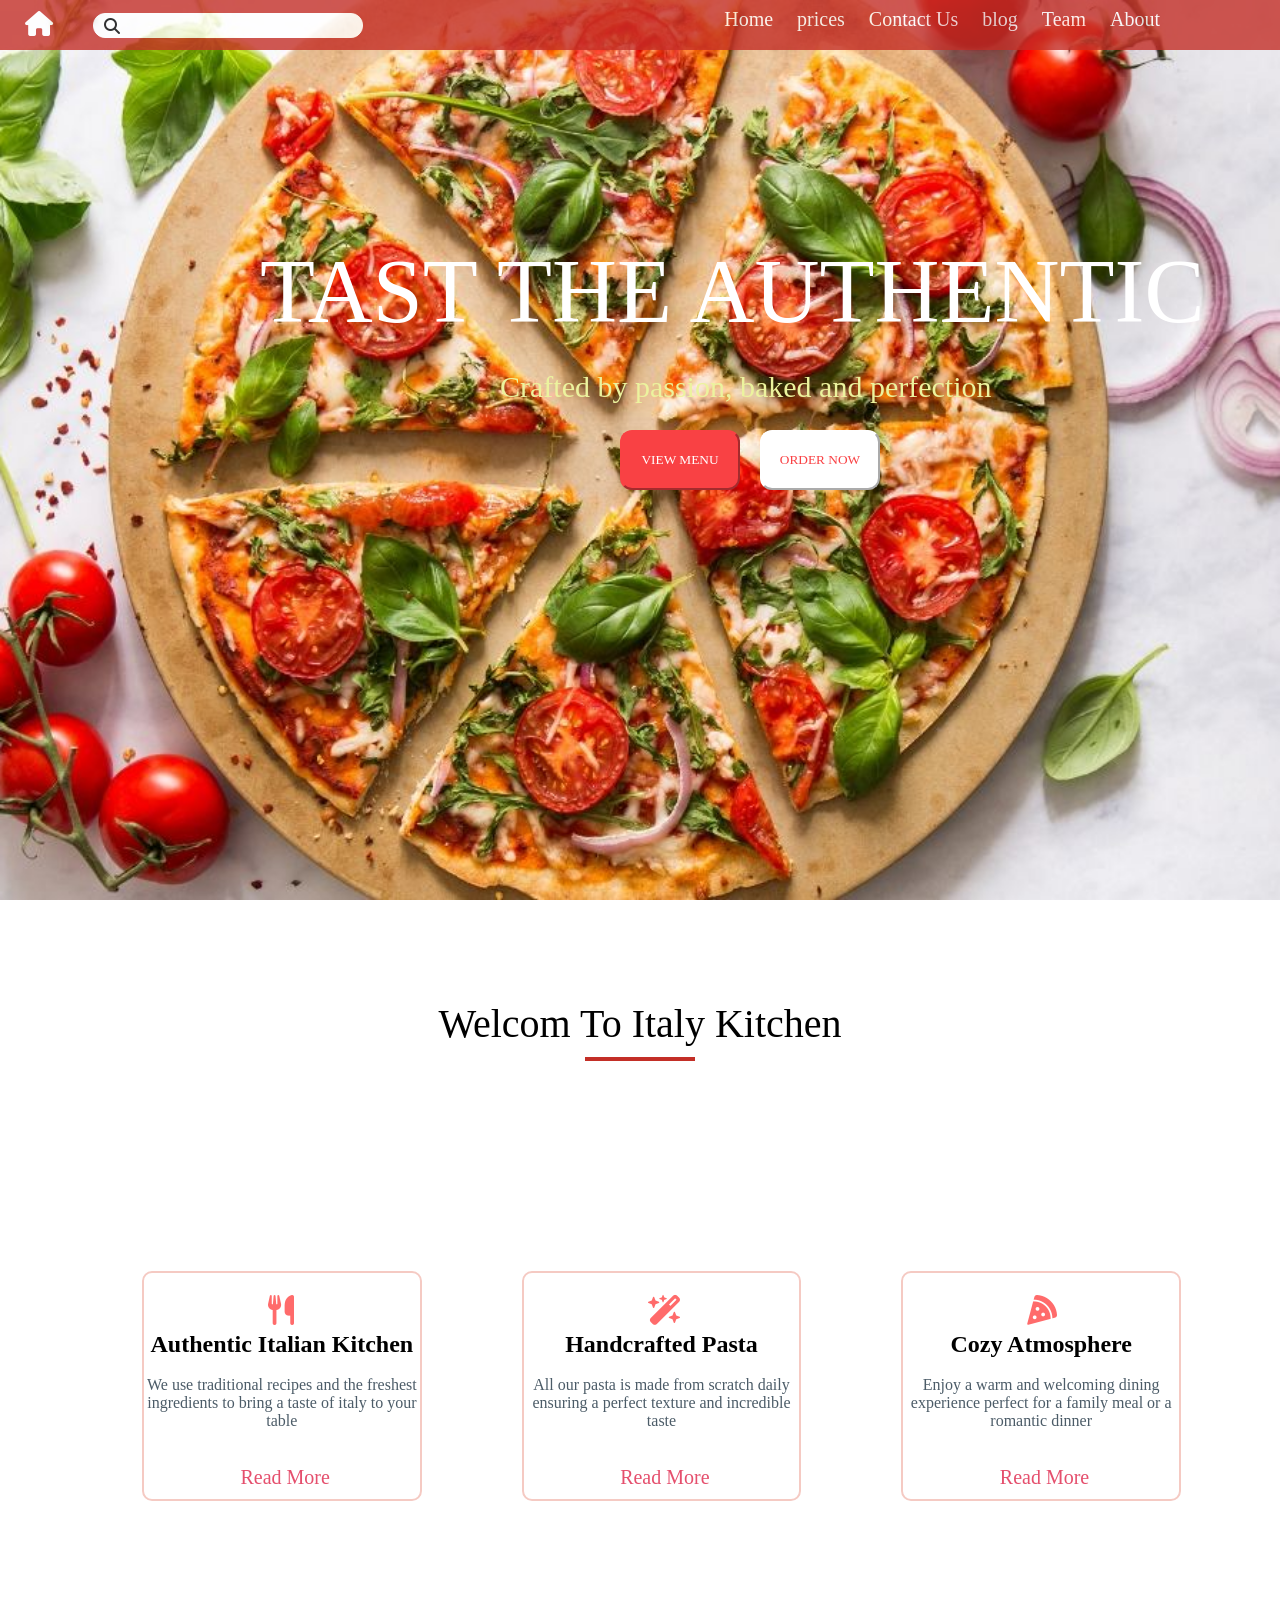
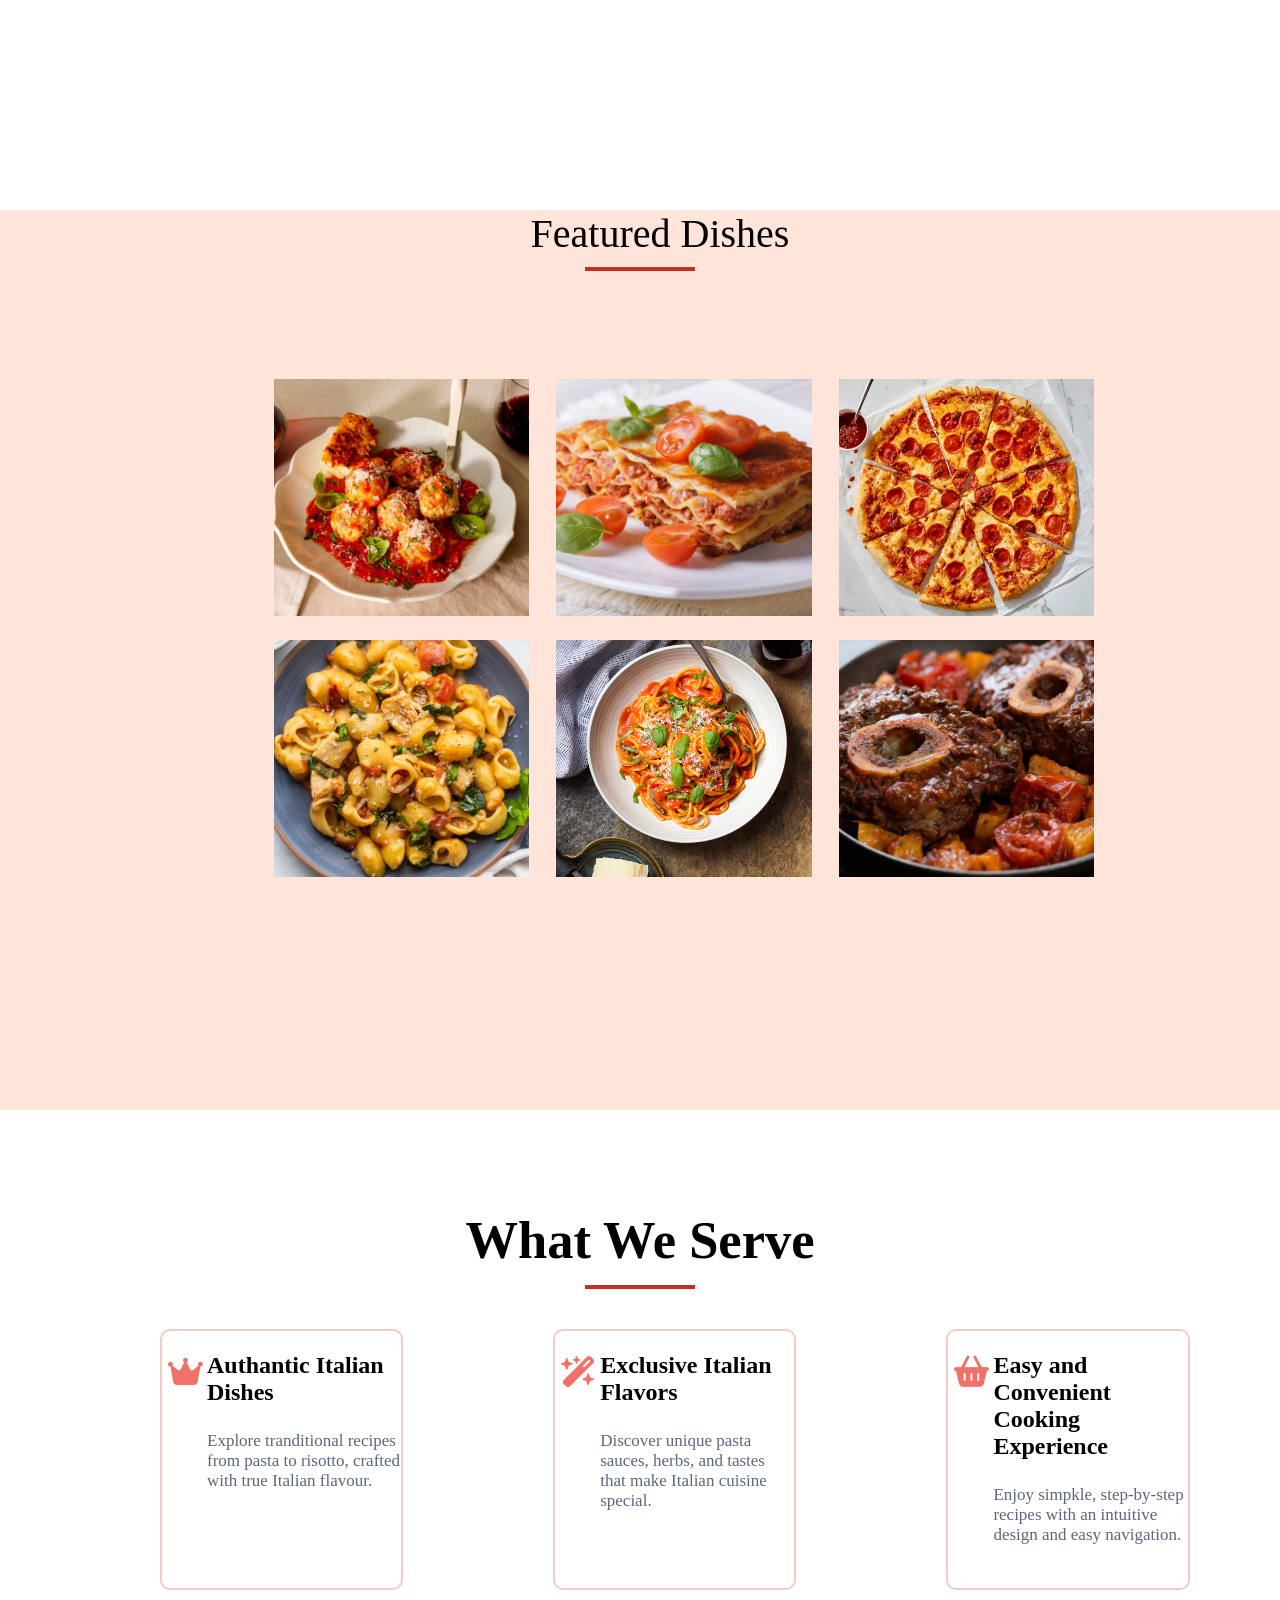
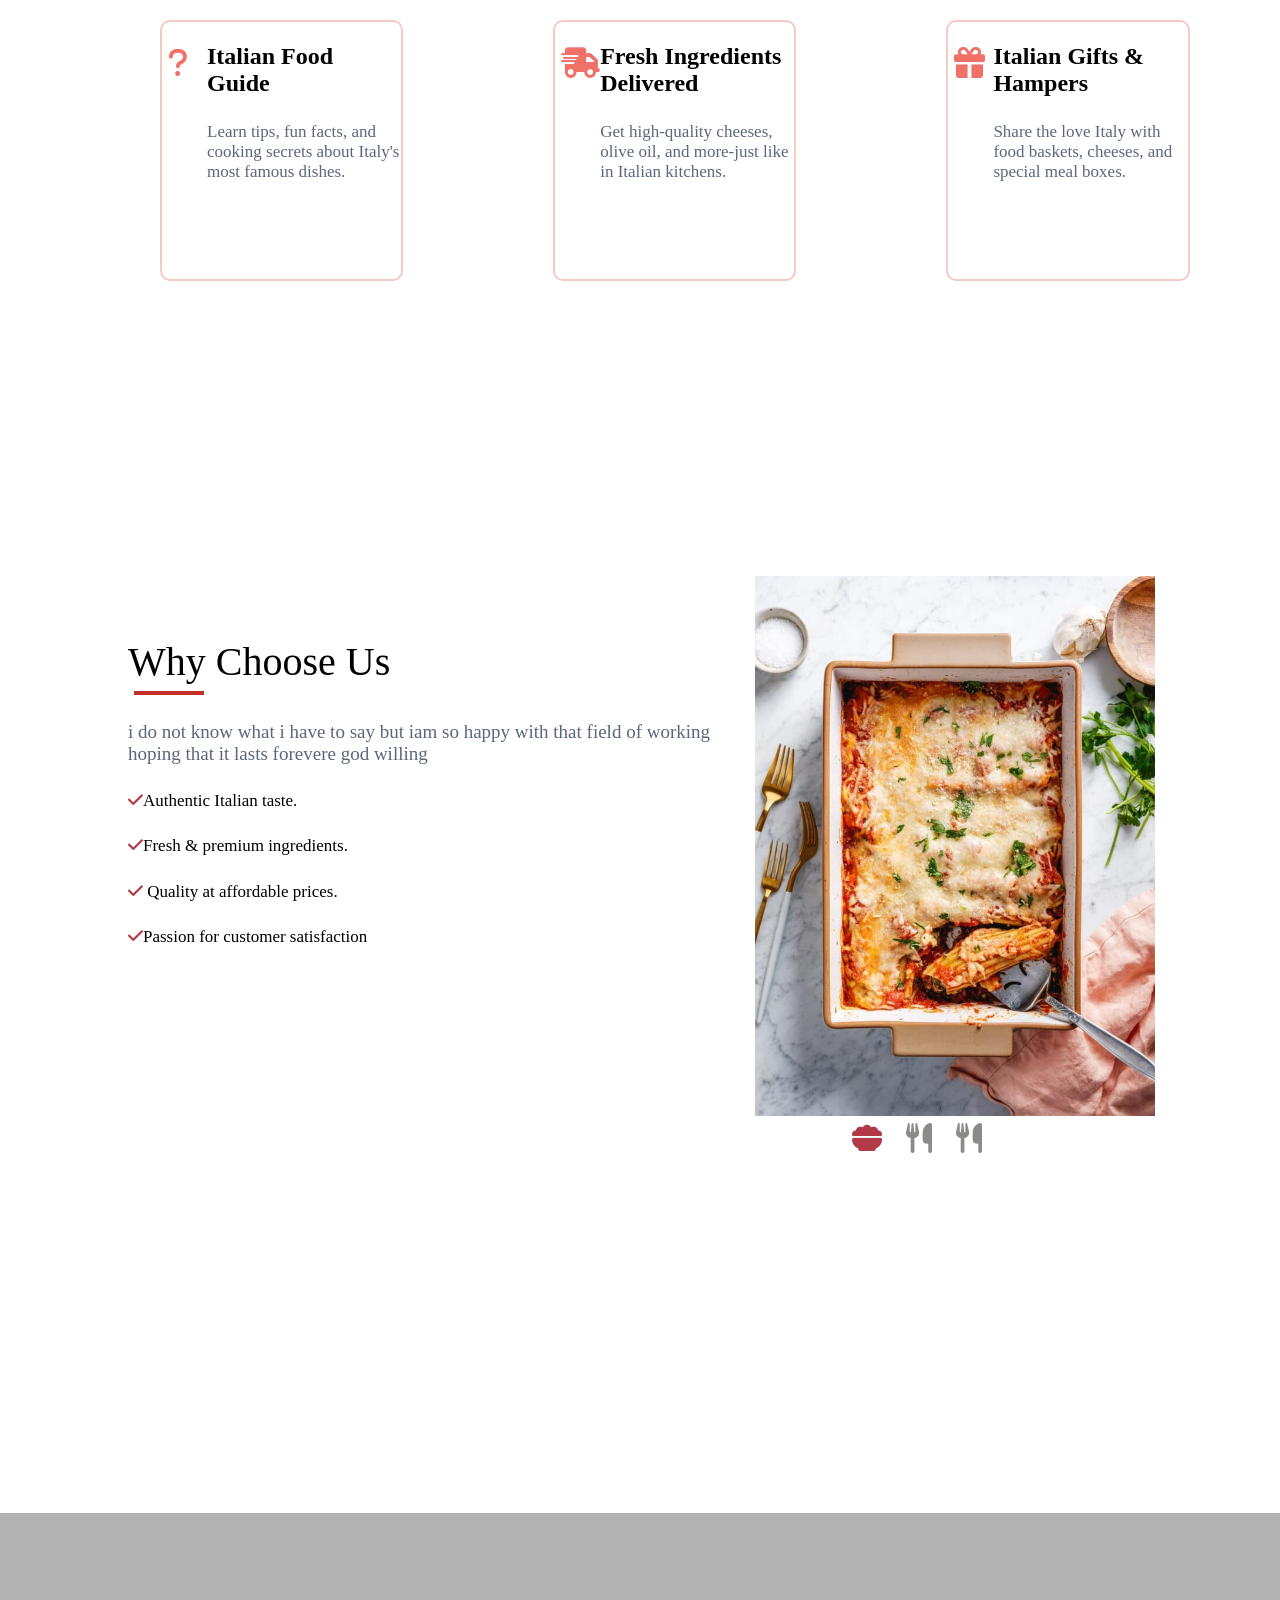
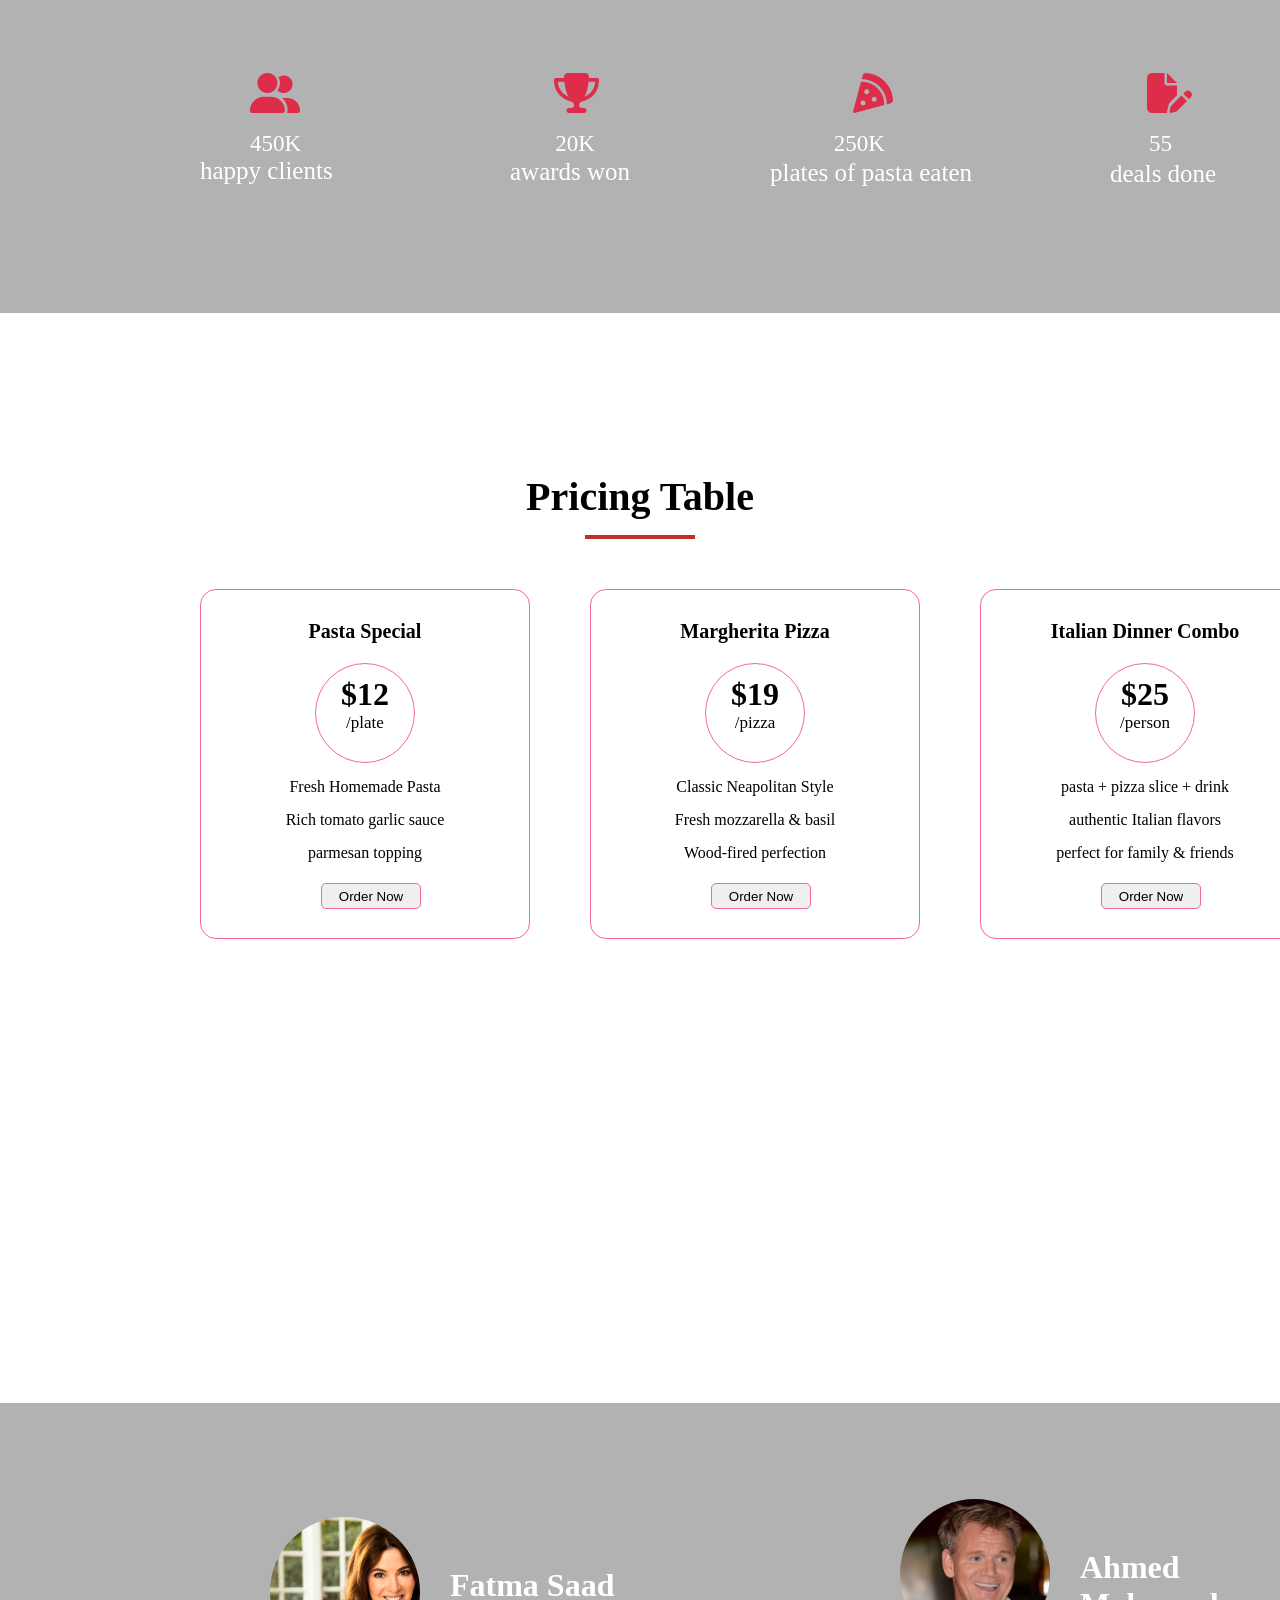
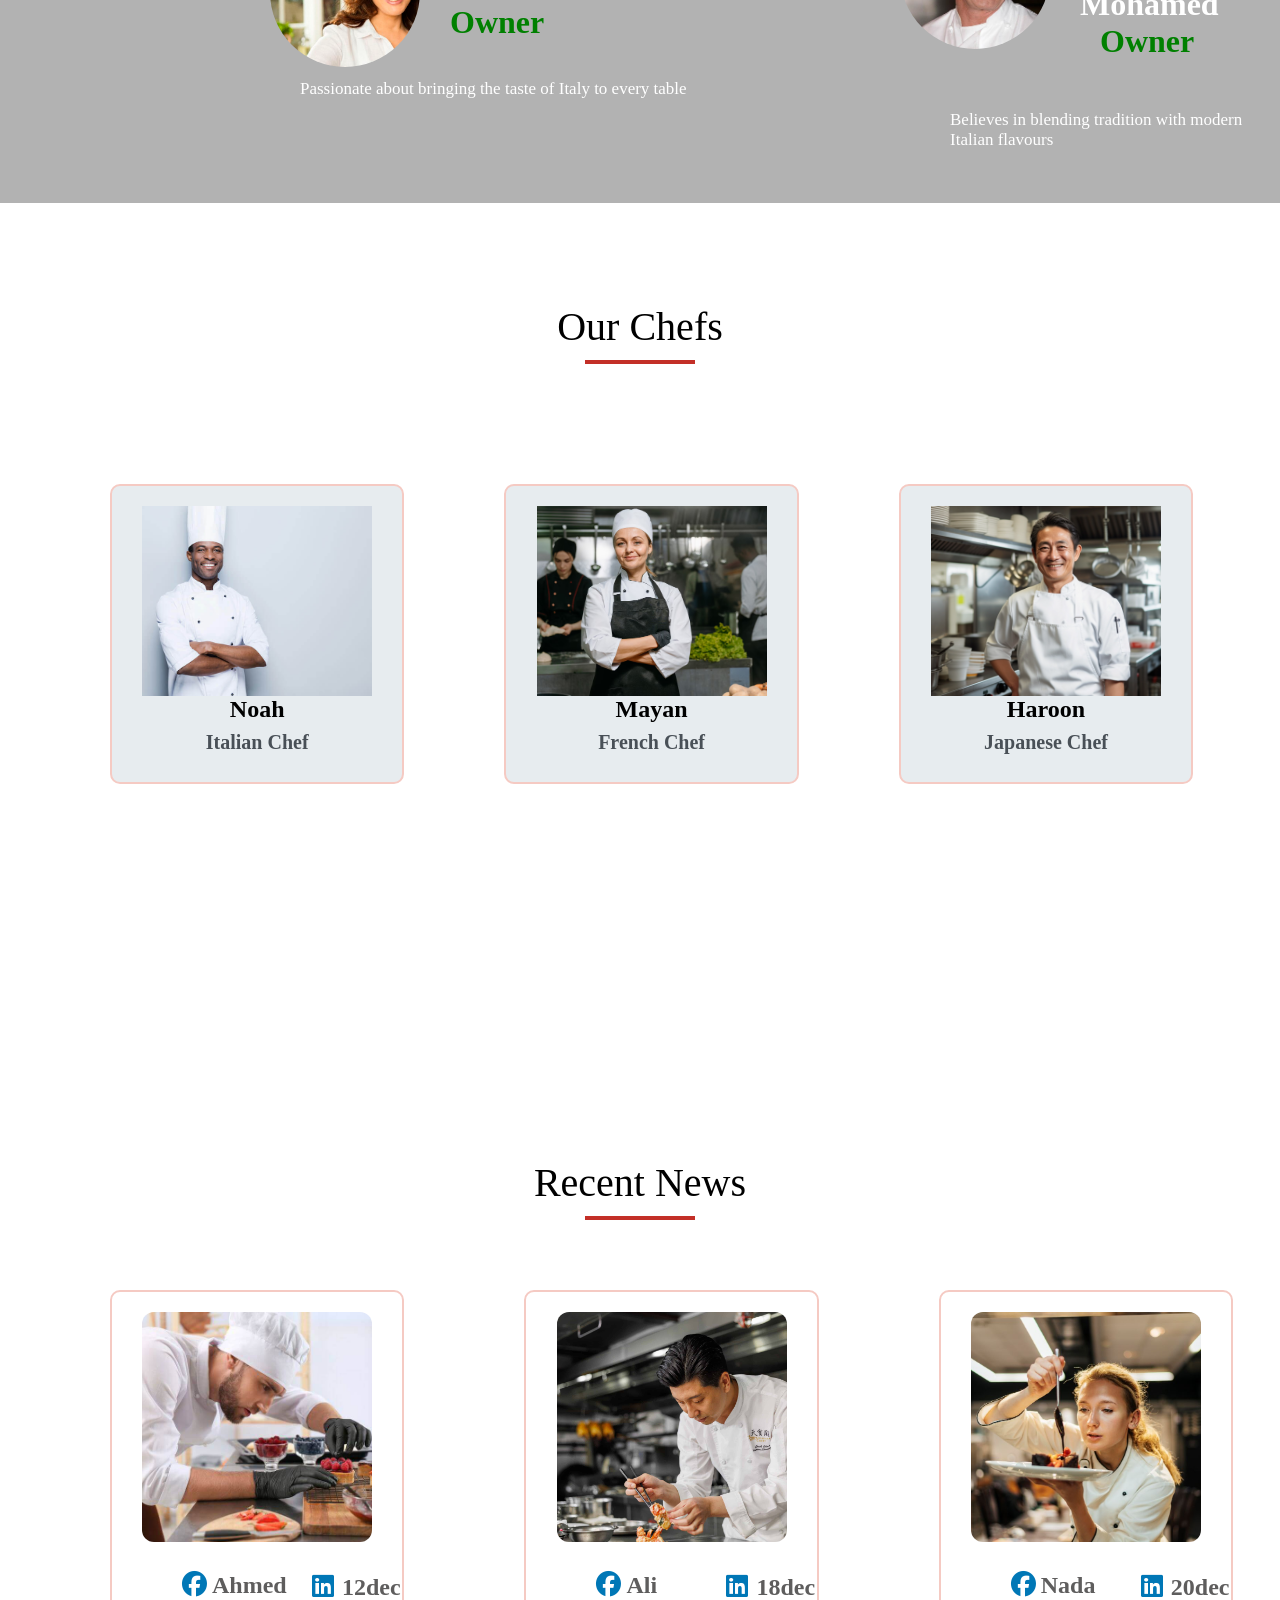
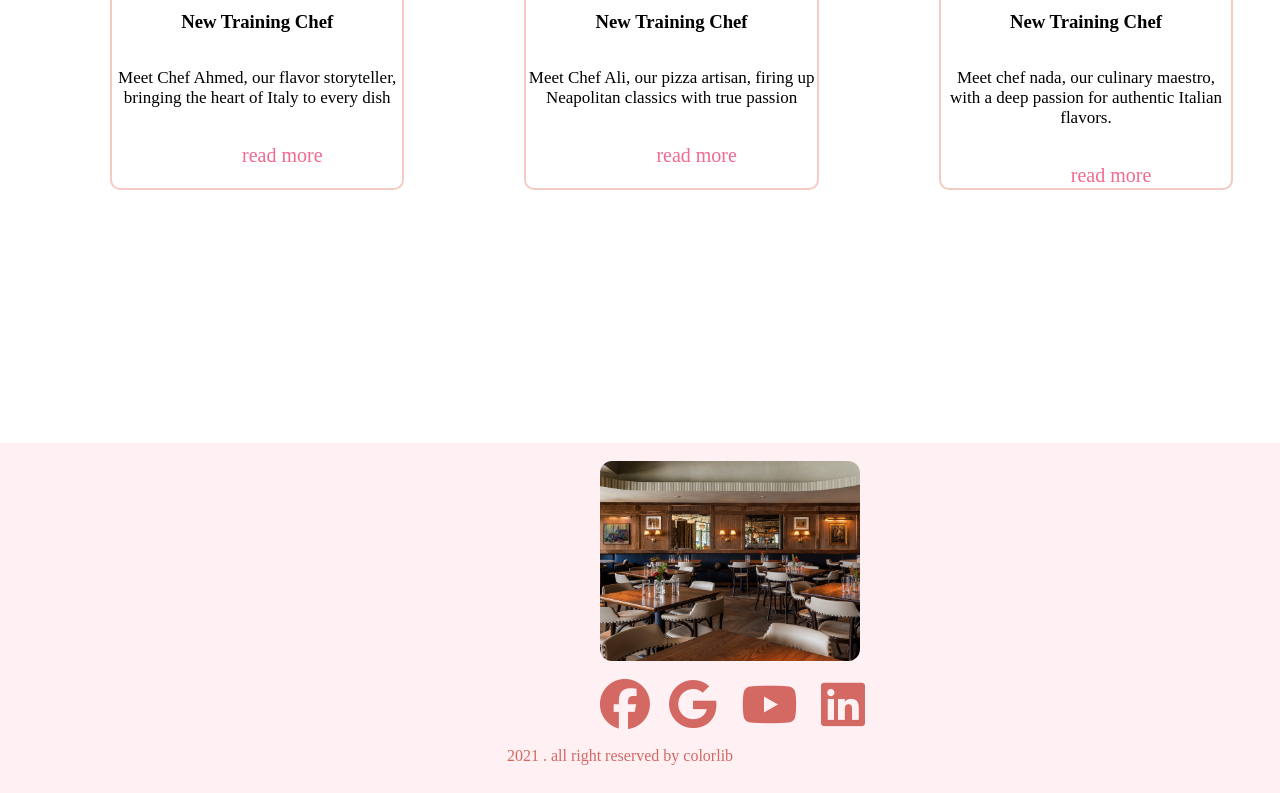
<file: index.html>
<html lang="en">
    <head>

        <meta charset="UTF-8">
        
        <link rel="stylesheet" href="css/style.css">
        <link rel="stylesheet" href="css/all.css">
        
        
        

    </head>
<body>
    <div class="first-section">
        <div class="overlay"></div>
    <div class="header">
        <i class="fa-solid fa-house my-icon"></i>
        <input class="input1" type="search">
        <ul class="links">
         <li> <a class="a1" href="">Home</a></li>
         <li> <a class="a2" href="">prices</a></li>
         <li> <a class="a3" href="">Contact Us</a></li>




            
                     <li class="blog">
                        <a href="£">blog</a>
                        <div class="blog-option">
                            <p><a href="£">Menu</a></p>
                            <p><a href="£">Chef's Picks</a></p>
                            <p><a href="£">Recipes</a></p>
                        </div>
                     </li>





         <li> <a class="a4" href="">Team</a></li>
         <li> <a class="a5" href="">About</a></li>
        </ul>
         <div class="search-logo"><i class="fa-solid fa-magnifying-glass"></i></div>
    </div> 
         <h2 class="h1">TAST THE AUTHENTIC</h2>
         <p  class="p1">Crafted by passion, baked and perfection  </p>
         <button class="button1">VIEW MENU</button>
         <button class="button2">ORDER NOW</button>
    </div>
    <!----------------------end of section1------------------->
    
   <div class="second-section">
        <h2 class="h2-sec-section">Welcom To Italy Kitchen</h2><div class="underline"></div>
        <div class="orderd-divs">
            <div class="ordiv-div1"><i class="fa-solid fa-utensils icon1"></i>
                 <h2 >Authentic Italian Kitchen</h2>
                 <br>
                 <p >We use traditional recipes and the freshest ingredients to bring a taste of italy to your table</p>
                 <br><br>
                 <a>Read More</a>
            </div>
            <div class="ordiv-div2"><i class="fa-solid fa-wand-magic-sparkles icon2"></i>
                  <h2>Handcrafted Pasta</h2>
                 <br>
                 <p >All our pasta is made from scratch daily ensuring a perfect texture and incredible taste</p>
                 <br><br>
                 <a>Read More</a>
            </div>
            <div class="ordiv-div3"><i class="fa-solid fa-pizza-slice icon3"></i>
                 <h2> Cozy Atmosphere</h2>
                 <br>
                 <p >Enjoy a warm and welcoming dining experience perfect for a family meal or a romantic dinner</p>
                 <br><br>
                 <a>Read More</a>
            </div> 

        </div>
   </div>
   <!----------------------end of section2------------------->
   <div class="third-section">
       
    <h2 class="h2-sec-three">Featured Dishes</h2>
    <div class="unline"></div>
        
        <div class="photos_div">

            <div class="photos_div_div1">
                <h2 class="sec3-photos-h2">PLATES</h2>
                <p class="nameof-dish">Meatball</p>
            </div>
            <div class="photos_div_div2">
                <h2 class="sec3-photos-h2">PLATES</h2>
                <p class="nameof-dish">Lasagna with meat</p>
            </div>
            <div class="photos_div_div3">
                <h2 class="sec3-photos-h2">PLATES</h2>
                <p class="nameof-dish">Pepperoni Pizza</p>
            </div>
            <div class="photos_div_div4">
                <h2 class="sec3-photos-h2">PLATES</h2>
                <p class="nameof-dish">Conchiglie Pasta</p>
            </div>
            <div class="photos_div_div5">
                <h2 class="sec3-photos-h2">PLATES</h2>
                <p class="nameof-dish"> Tomato Spaghetti</p>
            </div>
            <div class="photos_div_div6">
                <h2 class="sec3-photos-h2">PLATES</h2>
                <p class="nameof-dish">Osso Buco </p>
            </div>

        </div>
        
   </div>
  <!----------------------end of section3------------------->
    <div class="fourth-section">
        <div class="h2-sec-four"><h2>What We Serve</h2><div class="underline2"></div></div>
           <div class="text_div1">
                <i class="fa-solid fa-crown  sec4-icon1"></i>
                <h2 class="sec4-h2-divs">Authantic Italian Dishes</h2>
                <p class="sec4-p-divs">Explore tranditional recipes from pasta to risotto, crafted with true Italian flavour.</p>
             
            </div>
            <div class="text_div2">
                <i class="fa-solid fa-wand-magic-sparkles sec4-icon2"></i>
                <h2 class="sec4-h2-divs">Exclusive Italian Flavors</h2>
                <p class="sec4-p-divs">Discover unique pasta sauces, herbs, and tastes that make Italian cuisine special. </p>
             
            </div>
            <div class="text_div3">
                <i class="fa-solid fa-basket-shopping sec4-icon3"></i>
                <h2 class="sec4-h2-divs">Easy and Convenient Cooking Experience</h2>
                <p class="sec4-p-divs"> Enjoy simpkle, step-by-step recipes with an intuitive design and easy navigation.</p>
             
            </div>
            <div class="text_div4">
                <i class="fa-solid fa-question sec4-icon4"></i>
                <h2 class="sec4-h2-divs"> Italian Food Guide</h2>
                <p class="sec4-p-divs"> Learn tips, fun facts, and cooking secrets about Italy's most famous dishes.</p>
             
            </div>
            <div class="text_div5">
                <i class="fa-solid fa-truck-fast  sec4-icon5"></i>
                <h2 class="sec4-h2-divs"> Fresh Ingredients Delivered</h2>
                <p class="sec4-p-divs"> Get high-quality cheeses, olive oil, and more-just like in Italian kitchens.</p>
             
            </div>
            <div class="text_div6">
                <i class="fa-solid fa-gift  sec4-icon6"></i>
                <h2 class="sec4-h2-divs"> Italian Gifts & Hampers</h2>
                <p class="sec4-p-divs"> Share the love Italy with food baskets, cheeses, and special meal boxes.</p>
             
            </div>

    </div>
     <!----------------------end of section4------------------->

    <div class="fivth-section">
        <h2 class="five-sec-h"> Why Choose Us</h2>
        <div class="underlin-fiv5"></div>
        <p class="fiv-sec-p">i do not know what i have to say but iam so happy with that field of working<br>  hoping that it lasts forevere god willing</p>
        <p class="fiv-sec-p2"> <i class="fa-solid fa-check true-icon"></i>Authentic Italian taste.</p>
        <p class="fiv-sec-p2"> <i class="fa-solid fa-check true-icon"></i>Fresh & premium ingredients.</p>
        <p class="fiv-sec-p2"> <i class="fa-solid fa-check true-icon"></i> Quality at affordable prices.</p>
        <p class="fiv-sec-p2"> <i class="fa-solid fa-check true-icon"></i>Passion for customer satisfaction</p>
        
        <div class="thephoto-five-sec"></div>
        <div class="sec5-icons">
        <i class="fa-solid fa-bowl-food food-icon1"></i>
        <i class="fa-solid fa-utensils food-icon"></i>
        <i class="fa-solid fa-utensils food-icon"></i>
        </div>
    </div>  
 <!----------------------end of section5r------------------->

    <div class="sixth-section">
          <div class="overlay_sec6">
            
                <i class="fa-solid fa-user-group"></i>
                <i class="fa-solid fa-trophy"></i>
                <i class="fa-solid fa-pizza-slice"></i>
                <i class="fa-solid fa-file-pen"></i>
              <br><br>
            
                <span class="texticon_sec6_1">450K</span>
                <span class="texticon_sec6_2">20K</span>
                <span class="texticon_sec6_3">250K</span>
                <span class="texticon_sec6_4">55</span>

                <br>
                <p class="textundernumber_sec6_1">happy clients</p>
                <p class="textundernumber_sec6_2">awards won</p>
                <p class="textundernumber_sec6_3">plates of pasta eaten</p>
                <p class="textundernumber_sec6_4">deals done</p>
          </div>
       
    </div>
 <!----------------------end of section6------------------->
    <div class="seventh-section">
        <h2 class="sec7_h2">Pricing Table</h2>
        <div class="underline-h2-sec7"></div>
        <div class="tables-sec7-1">
            <h3 class="h3-sec7">Pasta Special</h3>
            <div class="circle1">
                <h1 class="circle-h1-1"> $12</h3>
                <p class="circle-p">/plate</p>
               
            </div>
                <p class="table-p1"> Fresh Homemade Pasta</p>
                <p class="table-p2"> Rich tomato garlic sauce</p>
                <p class="table-p3"> parmesan topping</p>
                <button class="button1-table">Order Now</button>
        </div>
        <div class="tables-sec7-2">
             <h3 class="h3-sec7">Margherita Pizza</h3>
            <div class="circle1">
                <h1 class="circle-h1-1"> $19</h3>
                <p class="circle-p">/pizza</p>
               
            </div>
                <p class="table-p1"> Classic Neapolitan Style</p>
                <p class="table-p2"> Fresh mozzarella & basil</p>
                <p class="table-p3"> Wood-fired perfection</p>
                <button class="button1-table">Order Now</button>
        </div>
        <div class="tables-sec7-3">
             <h3 class="h3-sec7">Italian Dinner Combo</h3>
            <div class="circle1">
                <h1 class="circle-h1-1"> $25</h3>
                <p class="circle-p">/person</p>
               
            </div>
                <p class="table-p1"> pasta + pizza slice + drink</p>
                <p class="table-p2"> authentic Italian flavors</p>
                <p class="table-p3"> perfect for family & friends</p>
                <button class="button1-table">Order Now</button>
        </div>

    </div>
     <!----------------------end of section7------------------->

    <div class="eighth-section">
        <div class="overlay_sec8">
            <br><br><br>
            <div class="cir1-sec8">
            </div>
            <h1 class="sec8-h1-1">Fatma Saad</h1>
            <h1 class="sec8-h1-1-title">Owner</h1>
            <br>
            <p class="sec8-p1">Passionate about bringing the taste of Italy to every table </p>
            <div class="cir2-sec8">
            </div>
            <h1 class="sec8-h1-2">Ahmed Mohamed</h1>
             <h1 class="sec8-h1-2-title">Owner</h1>
            <p class="sec8-p2">Believes in blending tradition with modern Italian flavours </p>
            
        </div>
    </div>
     <!----------------------end of section8------------------->
     <div class="ninth-section">
        <h2 class="h2-nine-section">Our Chefs</h2><div class="underline-9sec"></div>
        <div class="orderd-divs-ninesec">
            <div class="ordiv-div1-ninesec">
                <div class="chefs-photo-1">
                    <i class="fa-brands fa-facebook facebook-icon iconss-sec9"></i>
                    <i class="fa-brands fa-linkedin iconss-sec9-2"></i>
                    <i class="fa-brands fa-youtube iconss-sec9-3"></i>
                </div>
                 <h2 class="sec9-h2-name">Noah</h2>
                 <br>
                 <h2 class="sec9-h2-2" >Italian Chef</h2>
                 
            </div>
            <div class="ordiv-div2-ninesec">
                <div class="chefs-photo-2"> 
                    <i class="fa-brands fa-facebook facebook-icon iconss-sec9"></i>
                    <i class="fa-brands fa-linkedin iconss-sec9-2"></i>
                    <i class="fa-brands fa-youtube iconss-sec9-3"></i></div>
                 <h2 class="sec9-h2-name">Mayan</h2>
                 <br>
                 <h2 class="sec9-h2-2 " >French Chef</h2>
                
            </div>
            <div class="ordiv-div3-ninesec">
                <div class="chefs-photo-3"> 
                    <i class="fa-brands fa-facebook facebook-icon iconss-sec9"></i>
                    <i class="fa-brands fa-linkedin iconss-sec9-2"></i>
                    <i class="fa-brands fa-youtube iconss-sec9-3"></i></div>
                 <h2 class="sec9-h2-name"> Haroon</h2>
                 <br>
                 <h2 class="sec9-h2-2" >Japanese Chef</h2>
            </div> 

        </div>
   </div>
    <!----------------------end of section9------------------->
   <div class="tenth-section">
           <br><br>
          <h2 class="h2-ten-section">Recent News</h2><div class="underline-10sec"></div>
          <div class="sec10-div1"> <div class="img-div1-sec10"></div>
               <i class="fa-brands fa-facebook div-icon1"></i> <h2 class="name-sec10">Ahmed</h2><i class="fa-brands fa-linkedin icon2-sec10"></i>
               <h2 class="name2-sec10">12dec</h2>
               <h3 class="p-sec10"> New Training Chef</h3>
               <br>
               <p class="p2-sec10">Meet Chef Ahmed, our flavor storyteller, bringing the heart of Italy to every dish</p>
                <br><br>
               <a class="a-sec10">read more</a>
          </div>
          <div class="sec10-div2"> <div class="img-div2-sec10"></div>
               <i class="fa-brands fa-facebook div-icon1"></i> <h2 class="name-sec10">Ali</h2><i class="fa-brands fa-linkedin icon2-sec10"></i>
               <h2 class="name2-sec10">18dec</h2>
               <h3 class="p-sec10"> New Training Chef</h3>
               <br>
               <p class="p2-sec10">Meet Chef Ali, our pizza artisan, firing up Neapolitan classics with true passion </p>
                <br><br>
               <a class="a-sec10">read more</a>
        
        </div>
          <div class="sec10-div3"> <div class="img-div3-sec10"></div>
               <i class="fa-brands fa-facebook div-icon1"></i> <h2 class="name-sec10">Nada</h2><i class="fa-brands fa-linkedin icon2-sec10"></i>
               <h2 class="name2-sec10">20dec</h2>
               <h3 class="p-sec10"> New Training Chef</h3>
               <br>
               <p class="p2-sec10"> Meet chef nada, our culinary maestro, with a deep passion for authentic Italian flavors.</p>
               <br><br>
               <a class="a-sec10">read more</a>
            </div></div>

   </div>
    <!----------------------end of section10------------------->

   <div class="last-section">
        <br>
        <div class="last-img-last-sec"></div>
           <br>
        <i class="fa-brands fa-facebook icon1-last-sec"></i>
        <i class="fa-brands fa-google icon2-last-sec"></i>
        <i class="fa-brands fa-youtube icon3-last-sec"></i>
        <i class="fa-brands fa-linkedin icon4-last-sec"></i>
        <br><br>
        <p class="last-p">2021 . all right reserved by colorlib</p>
        
   </div>
    <!----------------------end of last section------------------->
    



</body>
</html>  
</file>
<file: css/style.css>
*{
    margin: 0;
    padding: 0;
    box-sizing: border-box;
   
    
}
body{
    position: relative;
    height: 7100;
    
}
.first-section{
    position: relative;
    width: 100%;
    height: 100vh;
    background-image: url(../img/pizza2.jpg);
    background-repeat: no-repeat;
    background-position: center;
    background-size: cover;
    
}

.overlay{
    position: absolute;
     width: 100%;
     height: 100vh;
     background-image:linear-gradient(rgba(0,0,0,0.4)) ;
     color: c32f27;
     top: 0;
     left: 0;


}
.header{
   
      width: 100%;
      height: 50px;
      background-color:c32f27 ;
      position: fixed;
      opacity: 0.8;
      z-index: 100; 
     
     

}

.my-icon{
    color: white;
    font-size: 25px;
    margin-top: 12px;
    margin-left: 25px;


}
.links{
     float: right;
     margin-right: 120px;
}
.links li{
    list-style: none;
    display: inline-block;
    margin-left: 20px;
    margin-top:8px ;

}
.links li a {
    color:white;
    text-decoration: none;
    font-size: 20px;
    font-family: "Delius", cursive;
    font-weight: 400;
    font-style: normal;
 
    
}
.links li a{
    position: relative;
    color: white;
    text-decoration: none;
}
.links li a::after{
    position: absolute;
    content: '';
    width: 0;
    height:3px; 
    bottom: 0;
    left: 0;
    background-color: rgb(225, 162, 162);
    opacity: 1;
}
.links li a:hover::after{
    width:100%;
    
    opacity: 0,7;
    transition: 1s;
}
.a1::after{
     position: absolute;
     content: "";
     width: 0;
     height: 100%;

}
.blog-option{
    width: 130px;
    height: 170px;
    background-color: rgb(252, 244, 244);
    text-align: center;
    position: absolute;
    border-radius: 20px;
    visibility: hidden;
    margin-top: 5px;
    margin-left: -30px;
}
.blog{
    position: relative;
}
.blog:hover .blog-option{
    visibility: visible;
}
.blog-option p{
    margin: 25px 0px ;
    font-size: 18px;

}
.blog-option p a {
    color: rgb(201, 77, 77);
}


.input1{
    border: 1px solid white;
    border-radius: 12px;
    width: 270px;
    height: 25px;
    margin-left: 40px;
    position: absolute;
    margin-top: 13px;   
}
.search-logo i {
    position: relative;
    margin:21px 93px ;
    margin-top: -19PX;
    margin-left: 104px;
}

.h1{
   position: absolute;
    text-align: center;
    font-size: 90px;
    margin-top: 240px;
    margin-left: 260px;
    color: white;
    font-family: "Delius", cursive;
    font-weight: 400;
    font-style: normal;
   
   
}
.p1{
    position: absolute;
    text-align: center;
    font-size:30px ;
    margin-top: 370px;
    margin-left: 500px;
    color:ecf39e;
  

}
.button1{
    position: absolute;
    text-align: center;
    margin-top: 430px;
    margin-left: 620px;
    color: white;
    background-color:f94144  ;
    width: 120px;
    height: 60px;
    border-color:f94144 ;
    border-radius: 12px;
    font-family: "Delius", cursive;
    font-weight: 400;
    font-style: normal;

}
.button2{
    position: absolute;
    text-align: center;
    margin-top: 430px;
    margin-left: 760px;
    color: f94144 ;
    background-color:white  ;
    width: 120px;
    height: 60px;
    border-color:white;
    border-radius: 12px;
    font-family: "Delius", cursive;
    font-weight: 400;
    font-style: normal;

}
.button1:hover{
   opacity: 0.4;
}
.button2:hover{
   opacity: 0.4;
}

/*-------------------------end of section1--------------------*/
.second-section{

    width: 100%;
    height: 80vh;
    z-index: 0;
   

}
.h2-sec-section{

    font-size: 40px;
    font-family: "Delius", cursive;
    font-weight: 400;
    font-style: normal;
    text-align: center;
    margin-top: 100px;

}
.underline{

    width: 110px;
    height: 4px;
    background-color: c32f27;
    margin: auto;
    margin-top: 10px;
}
.orderd-divs{
    width: 95vw;
    height: 75vh;
    background-color: white;
    margin: auto;
    margin-top: 10vh;
    z-index: -4;
 
}
.ordiv-div1{
    width:23% ;
    height: 230px;
    background-color: white;
    border: 2px solid ;
    border-color: f5cac3;
    border-radius: 10px;
    float: left;
    margin-top: 120px;
    margin-left: 110px;
    position: relative;
   
}
.ordiv-div2{
    width:23% ;
    height: 230px;
    background-color: white;
    border: 2px solid ;
    border-color: f5cac3;
    border-radius: 10px;
    float: left;
    margin: 120px 100px;
    position: relative;
}
.ordiv-div3{
    width:23% ;
    height: 230px;
    background-color: white;
    border: 2px solid ;
    border-color: f5cac3;
    border-radius: 10px;
    float: left;
    margin-top: 120px;
    position: relative;
  
}
.orderd-divs  i{
    font-size: 30px;
    margin-left: 45%;
    margin-top: 8%;
    color:ff6b6b;
}
.orderd-divs p{
    text-align: center;
    color:4c5c68;
}

.orderd-divs  h2{
     text-align: center;
     margin-top: 6px;

}
.orderd-divs  a{
    margin-left: 35%;
    margin-top: 12%;
    font-family: bold;
    color: e54f6d;
    font-size: 20px;
    


}
.ordiv-div1::after{
    position: absolute;
    content: "";
    width: 0;
    height: 0;
    top: 0;
    left: 0;
    background-color: ffb7c3;
    opacity: 1;
}
.ordiv-div1:hover::after{
    width: 100%;
    height: 100%;
    opacity: 0.3;
    transition: 0.5s;


}
.ordiv-div2::after{
    position: absolute;
    content: "";
    width: 0;
    height: 0;
    top: 0;
    left: 0;
    background-color: ffb7c3;
    opacity: 1;
}
.ordiv-div2:hover::after{
    width: 100%;
    height: 100%;
    opacity: 0.3;
    transition: 0.5s;


}
.ordiv-div3::after{
    position: absolute;
    content: "";
    width: 0;
    height: 0;
    top: 0;
    left: 0;
    background-color: ffb7c3;
    opacity: 1;
}
.ordiv-div3:hover::after{
    width: 100%;
    height: 100%;
    opacity: 0.3;
    transition: 0.5s;


}


.ordiv-div1:hover p{
   
 color: black;
 
   
}
.ordiv-div1:hover h2{
    color: 708090;
    
   
}

/*-------------------------------------------end of the section 2-----------------------------------*/

.third-section{
    width: 100%;
    height: 100vh;
    z-index: 0;
    background-color: ffe5d9;
   
    
   

}
.h2-sec-three{

    font-size: 40px;
    font-family: "Delius", cursive;
    font-weight: 400;
    font-style: normal;
    text-align: center;
    margin-top:90px;
    margin-left: 40px;

}
.unline{

    width: 110px;
    height: 4px;
    background-color: c32f27;
    margin: auto;
    margin-top: 10px;
}
.photos_div{
    width: 95vw;
    height: 85vh;
    margin-left: 34px;
    margin-top: 2vh;
    position: relative;
  
  
}
.photos_div_div1{
   background-image: url(../img/italian8.jpg);
   background-position: center;
   background-size: cover;
   width: 21%;
   height: 31%;
   margin-left: 240px;
   float: left;
   margin-top: 90px;
   position: relative;
  
}
.photos_div_div1::after{
    position: absolute;
    content: "";
    width: 0;
    height: 0;
    top: 0;
    left: 0;
    background-color: black;
    opacity: 1;
}
.photos_div_div1:hover::after{
    width: 100%;
    height: 100%;
    opacity: 0.3;
    transition: 0.1s;


}
.photos_div_div2{
   background-image: url(../img/italian5.jpg);
   background-position: center;
   background-size: cover;
   width: 21%;
   height:31%;
   float: left;
   margin-left:  27px;
   margin-top: 90px;
   position: relative;
  

}
.photos_div_div2::after{
    position: absolute;
    content: "";
    width: 0;
    height: 0;
    top: 0;
    left: 0;
    background-color: black;
    opacity: 1;
}
.photos_div_div2:hover::after{
    width: 100%;
    height: 100%;
    opacity: 0.3;
    transition: 0.1s;


}
.photos_div_div3{
   background-image: url(../img/pizza5.jpeg);
   background-position: center;
   background-size: cover;
   width: 21%;
   height: 31%;
   margin-left: 27px;
   float: left  ;
   margin-top: 90px;
   position: relative;
   
}
.photos_div_div3::after{
    position: absolute;
    content: "";
    width: 0;
    height: 0;
    top: 0;
    left: 0;
    background-color: black;
    opacity: 1;
}
.photos_div_div3:hover::after{
    width: 100%;
    height: 100%;
    opacity: 0.3;
    transition: 0.1s;


}

.photos_div_div4{
   background-image: url(../img/jjjj.jpg);
   background-position: center;
   background-size: cover;
   background-repeat: no-repeat;
   width: 21%;
   height: 31%;
   margin-left: 240px;
   float: left;
   margin-top: 24px;
   position: relative;
  
}
.photos_div_div4::after{
    position: absolute;
    content: "";
    width: 0;
    height: 0;
    top: 0;
    left: 0;
    background-color: black;
    opacity: 1;
}
.photos_div_div4:hover::after{
    width: 100%;
    height: 100%;
    opacity: 0.3;
    transition: 0.1s;


}
.photos_div_div5{
   background-image: url(../img/ghgh.jpg);
   background-position: center;
   background-size: cover;
   width: 21%;
   height:31%;
   float: left;
   margin-left:  27px;
   margin-top: 24px;
   position: relative;
  

}
.photos_div_div5::after{
    position: absolute;
    content: "";
    width: 0;
    height: 0;
    top: 0;
    left: 0;
    background-color: black;
    opacity: 1;
}
.photos_div_div5:hover::after{
    width: 100%;
    height: 100%;
    opacity: 0.3;
    transition: 0.1s;


}
.photos_div_div6{
   background-image: url(../img/ffff.webp);
   background-position: center;
   background-size: cover;
   width: 21%;
   height: 31%;
   float: left;
   margin-top:  24px;
   margin-left: 27px;
   position: relative;
   
}
.photos_div_div6::after{
    position: absolute;
    content: "";
    width: 0;
    height: 0;
    top: 0;
    left: 0;
    background-color:black;
    opacity: 1;
}
.photos_div_div6:hover::after{
    width: 100%;
    height: 100%;
    opacity: 0.3;
    transition: 0.1s;
}
.sec3-photos-h2{
    visibility: hidden;
    text-align: center;
    margin-top: 20px;
    color: white;
    font-size: 30px;

}
.photos_div_div6:hover  .sec3-photos-h2{
    visibility: visible;
   
}
.photos_div_div5:hover  .sec3-photos-h2{
    visibility: visible;
   
}
.photos_div_div4:hover  .sec3-photos-h2{
    visibility: visible;
   
}
.photos_div_div3:hover  .sec3-photos-h2{
    visibility: visible;
   
}
.photos_div_div2:hover  .sec3-photos-h2{
    visibility: visible;
   
}
.photos_div_div1:hover  .sec3-photos-h2{
    visibility: visible;
   
}
.nameof-dish{
    visibility: hidden;
    text-align: center;
    margin-top: 20px;
    color: white;
    font-size: 26px;
   

}
.photos_div_div6:hover  .nameof-dish{
    visibility: visible;
   
}
.photos_div_div5:hover  .nameof-dish{
    visibility: visible;
   
}
.photos_div_div4:hover  .nameof-dish{
    visibility: visible;
   
}
.photos_div_div3:hover  .nameof-dish{
    visibility: visible;
   
}
.photos_div_div2:hover  .nameof-dish{
    visibility: visible;
   
}
.photos_div_div1:hover  .nameof-dish{
    visibility: visible;
}   
.third-section .photos_div_div1 i{
    text-align: center;
    margin-top: 20px;
    color: white;
    font-size: 26px;
}

   /*---------------------- end of section three----------------*/
.fourth-section{
    width: 100%;
    height: 100vh;
    z-index: 0;
   

}
.h2-sec-four{
    font-size: 35px;
    text-align: center;
    margin-top:100px;
    font-family: "Delius", cursive;
    font-weight: 400;
    font-style: normal;
   

}

.underline2{

    width: 110px;
    height: 4px;
    background-color: c32f27;
    margin: auto;
    margin-top: 15px;
}
.text_div1{
   border: 2px solid ;
   border-color: f5cac3;
   border-radius: 10px;
   width: 19%;
   height: 29%;
   margin-left: 160px;
   float: left;
   margin-top: 40px;
   position: relative;
  
}
.text_div1::after{
    position: absolute;
    content: '';
    width: 100%;
    height: 0;
    top: 0;
    left: 0;
    background-color: f26a8d;
    opacity: 0.7;
}
.text_div1:hover::after{
    width: 100%;
    height: 100%;
    opacity: 0.2;
    transition: 2s;
}


.text_div2{
   border: 2px solid ;
   border-color: f5cac3;
   border-radius: 10px;
   width: 19%;
   height:29%;
   float: left;
   margin-left:  150px;
   margin-top: 40px;
  position: relative;

}
.text_div2::after{
    position: absolute;
    content: '';
    width: 100%;
    height: 0;
    top: 0;
    left: 0;
    background-color: f26a8d;
    opacity: 0.7;
}
.text_div2:hover::after{
    width: 100%;
    height: 100%;
    opacity: 0.2;
    transition: 2s;
}
.text_div3{
   border: 2px solid ;
   border-color: f5cac3;
   border-radius: 10px;
   width: 19%;
   height: 29%;
   margin-left: 150px;
   float: left  ;
   margin-top: 40px;
   position: relative;
   
}
.text_div3::after{
    position: absolute;
    content: '';
    width: 100%;
    height: 0;
    top: 0;
    left: 0;
    background-color: f26a8d;
    opacity: 0.7;
}
.text_div3:hover::after{
    width: 100%;
    height: 100%;
    opacity: 0.2;
    transition: 2s;
}

.text_div4{
   border: 2px solid ;
   border-color: f5cac3;
   border-radius: 10px;
   width: 19%;
   height: 29%;
   float: left;
   margin-top: 30px;
   margin-left:  160px;
   position: relative;
  
}
.text_div4::after{
    position: absolute;
    content: '';
    width: 100%;
    height: 0;
    top: 0;
    left: 0;
    background-color: f26a8d;
    opacity: 0.7;
}
.text_div4:hover::after{
    width: 100%;
    height: 100%;
    opacity: 0.2;
    transition: 2s;
}
.text_div5{
   border: 2px solid ;
   border-color: f5cac3;
   border-radius: 10px;
   width: 19%;
   height:29%;
   float: left;
   margin-top: 30px;
   margin-left: 150px;
   position: relative;
  

}
.text_div5::after{
    position: absolute;
    content: '';
    width: 100%;
    height: 0;
    top: 0;
    left: 0;
    background-color: f26a8d;
    opacity: 0.7;
}
.text_div5:hover::after{
    width: 100%;
    height: 100%;
    opacity: 0.2;
    transition: 2s;
}
.text_div6{
   border: 2px solid ;
   border-color: f5cac3;
   border-radius: 10px;
   width: 19%;
   height: 29%;
   float: left;
   margin-top:  30px;
   margin-left: 150px;
   position: relative;
}
.text_div6::after{
    position: absolute;
    content: '';
    width: 100%;
    height: 0;
    top: 0;
    left: 0;
    background-color: f26a8d;
    opacity: 0.7;
}
.text_div6:hover::after{
    width: 100%;
    height: 100%;
    opacity: 0.2;
    transition: 2s;
}
.sec4-icon1 , .sec4-icon2 , .sec4-icon3, .sec4-icon4 , .sec4-icon5 , .sec4-icon6{
    color: f07167;
    font-size: 31px;
    margin-top: 25px;
    margin-left: 6px;

     
}
.sec4-h2-divs{
    margin-left: 45px;
    margin-top: -35px;
}
.sec4-p-divs{
    margin-top: 25px;
    font-size: 17px;
    margin-left:45px;
    color:5c677d;
}

.fivth-section{
    width: 100%;
    height: 75vh;
    z-index: 0;

}
.five-sec-h{
    margin-left: 10%;
    margin-top: 10%;
    font-size: 40px;
    font-family: "Delius", cursive;
    font-weight: 400;
    font-style: normal;

}
.underlin-fiv5{
    width: 70px;
    height: 4px;
    background-color: c32f27;
    margin-left: 10.5%;
    margin-top: 0.5%;
}
.fiv-sec-p{
    margin-left: 10%;
    margin-top: 2%;
    font-size: 19px;
    color:5c677d ;

}
.fiv-sec-p2{
    margin-left: 10%;
    margin-top: 2%;
    font-size: 17px;

}
.true-icon{
    color: b23a48;
}
.thephoto-five-sec{
    width: 400px;
    height: 540px;
    margin-left: 59%;
    margin-top: -29%;
    background-image: url(../img/sec52.jpg);
    background-position: center;
    background-size: cover;
}
.sec5-icons {
    width: 20%;
    height: 10%;
    margin-left: 65%;
    margin-top: 0.5%;
}
.sec5-icons i{
    font-size: 30px;
    margin-left: 20px;
}
.food-icon1{
    color: b23a48;
}
.food-icon{
    color: 8b8c89;
}
.food-icon:hover{
    color:b23a48 ;
}
.sixth-section{
    width: 100%;
    height: 400px;
    background-image: url(../img/pro1_image3.jpg);
    background-repeat: no-repeat;
    background-size: cover;
    background-attachment: fixed;
    margin-top: 200px;
   
   
}
.overlay_sec6{
    width: 100%;
    height: 400px;
    top:0;
    left: 0;
    background-color: rgba(0, 0, 0, 0.3);
  
}
.overlay_sec6 i{
    font-size: 40px;
    color: dd2d4a;
    margin-top: 160px;
    margin-left: 250px;
}

.texticon_sec6_1 , .texticon_sec6_2 {
    color: white;
    font-size: 23px;
    margin-top: 270px;
    margin-left: 250px;
   
}
.texticon_sec6_3 {
    color: white;
    font-size: 23px;
    margin-top: 270px;
    margin-left: 235px;
}
.texticon_sec6_4 {
    color: white;
    font-size: 23px;
    margin-top: 270px;
    margin-left: 260px;

}
.textundernumber_sec6_1{

    color: white;
    font-size: 25px;
    margin-left: 200px;

}
.textundernumber_sec6_2{
    color: white;
    font-size: 25px;
    margin-left: 510px;
    margin-top: -27px;

}
.textundernumber_sec6_3{
    color: white;
    font-size: 25px;
    margin-left: 770px;
    margin-top: -27px;

}
.textundernumber_sec6_4{
    color: white;
    font-size: 25px;
    margin-left: 1110px;
    margin-top: -27px;

}
/*--------------------------------------------end of section 6 -------------------------------*/
.seventh-section{
    width: 100%;
    height: 100vh;
    margin-top: 160px;
    z-index: 0;
    position: relative;
}
.sec7_h2{
    font-size: 40px;
    text-align: center;

}
.underline-h2-sec7{
    width: 110px;
    height: 4px;
    background-color: c32f27;
    margin: auto;
    margin-top: 15px;
}
.tables-sec7-1{
    width: 330px;
    height: 350px;
    border: 1px solid ;
    border-color: f26a8d;
    border-radius: 16px;
    margin-left: 200px;
    margin-top: 50px;
    position: relative;
  
    

}
.tables-sec7-1::after{
    position: absolute;
    content: '';
    width: 100%;
    height: 0;
    top: 0;
    left: 0;
    background-color: f26a8d;
    opacity: 0.7;
    
}
.tables-sec7-1:hover::after{
    width: 100%;
    height: 100%;
    opacity: 0.2;
    transition: 2s;
   
}
.tables-sec7-2{
    width: 330px;
    height: 350px;
    border: 1px solid ;
    border-color: f26a8d;
    border-radius: 16px;
    margin-left: 590px;
    margin-top: -350px;
    position: relative;
   

}
.tables-sec7-2::after{
    position: absolute;
    content: '';
    width: 100%;
    height: 0;
    top: 0;
    left: 0;
    background-color: f26a8d;
    opacity: 0.7;
}
.tables-sec7-2:hover::after{
    width: 100%;
    height: 100%;
    opacity: 0.2;
    transition: 2s;
    
}
.tables-sec7-3{
    width: 330px;
    height: 350px;
    border: 1px solid ;
    border-color: f26a8d;
    border-radius: 16px;
    margin-left: 980px;
    margin-top: -350px;
    position: relative;
   

}
.tables-sec7-3::after{
    position: absolute;
    content: '';
    width: 100%;
    height: 0;
    top: 0;
    left: 0;
    background-color: f26a8d;
    opacity: 0.7;
}
.tables-sec7-3:hover::after{
    width: 100%;
    height: 100%;
    opacity: 0.2;
    transition: 2s;
}
.h3-sec7{
    text-align: center;
    margin-top: 30px;
    font-size: 20px;
}
.circle1{
    width: 100px;
    height: 100px;
    border: 1px solid ;
    border-color: f26a8d;
    border-radius: 50%;
    margin: auto;
    margin-top: 20px;
}
.circle-h1-1{
    text-align: center;
    margin-top: 12px;
}
.circle-p{
    text-align: center;
    font-size: 17px;
}
.table-p1 , .table-p2 , .table-p3{
    text-align: center;
    margin-top: 15px;
}
.button1-table{
    margin-left: 120px;
    width: 100px;
    height: 26px;
    border: 1px solid ;
    border-color: f26a8d;
    border-radius: 5px;
    margin-top: 21px;
}
/*---------------------------end of section7-------------------*/
.eighth-section{
    width: 100%;
    height: 400px;
    background-image: url(../img/projectpizza_photo1.jpg);
    background-repeat: no-repeat;
    background-size: cover;
    background-attachment: fixed;
    margin-top: 30px;

}
.overlay_sec8{
    width: 100%;
    height: 400px;
    top:0;
    left: 0;
    background-color: rgba(0, 0, 0, 0.3);
  
}
.cir1-sec8{
    width: 150px;
    height: 150px;
    border-radius: 50%;
    background-image: url(../img/pro1_owner1.jpg);
    background-repeat: no-repeat;
    background-size: cover;
    margin-left: 270px;
    margin-top: 60px;
}
.sec8-h1-1{
    margin-left: 450px;
    margin-top: -100px;
    color: white;
}
.sec8-p1{
    font-size: 26px;
    margin-left: 300px;
    color: white;
    font-size: 17px;
    margin-top: 20px;
}
.sec8-h1-1-title{
    color: 008000;
    margin-left: 450px;
}
.cir2-sec8{
    width: 150px;
    height: 150px;
    border-radius: 50%;
    background-image: url(../img/pro1_owner3.jpg);
    background-repeat: no-repeat;
    background-size: cover;
    margin-left: 900px;
    margin-top: -200px;
}
.sec8-h1-2{
    margin-left: 1080px;
    margin-top: -100px;
    color: white;
}
.sec8-p2{
    font-size: 26px;
    margin-left:950px;
    color: white;
    font-size: 17px;
    margin-top: 50px;
    
}
.sec8-h1-2-title{
    color: 008000;
    margin-left: 1100px;
}
/*--------------------end of section8----------------------*/
.ninth-section{

    width: 100%;
    height: 80vh;
    z-index: 0;
    

}
.h2-nine-section{

    font-size: 40px;
    font-family: "Delius", cursive;
    font-weight: 400;
    font-style: normal;
    text-align: center;
    margin-top: 100px;

}
.underline-9sec{

    width: 110px;
    height: 4px;
    background-color: c32f27;
    margin: auto;
    margin-top: 10px;
}
.ordiv-divs-ninesec{
    width: 95vw;
    height: 75vh;
    background-color: white;
    margin: auto;
    margin-top: 10vh;
    position: relative;
   
    
    
}
.ordiv-div1-ninesec{
    width:23% ;
    height: 300px;
    border: 2px solid ;
    border-color: f5cac3;
    border-radius: 10px;
    float: left;
    margin-top: 120px;
    margin-left: 110px;
    background-color: e7ecef;
    position: relative;
   
}
.ordiv-div2-ninesec{
    width:23% ;
    height: 300px;
    border: 2px solid ;
    border-color: f5cac3;
    border-radius: 10px;
    float: left;
    margin: 120px 100px;
    background-color: e7ecef;
    position: relative;
    
}
.ordiv-div3-ninesec{
    width:23% ;
    height: 300px;
    border: 2px solid ;
    border-color: f5cac3;
    border-radius: 10px;
    float: left;
    margin-top: 120px;
    background-color: e7ecef;
    position: relative;
  
}
.chefs-photo-1{
    width: 230px;
    height: 190px;
    background-image: url(../img/pro1_chef2.jpg);
    background-position: center;
    background-size: cover;
    margin: auto;
    margin-top: 20px;
}
.chefs-photo-2{
    width: 230px;
    height: 190px;
    background-image: url(../img/pro1_chef1.avif);
    background-position: center;
    background-size: cover;
    margin: auto;
    margin-top: 20px;
}
.chefs-photo-3{
    width: 230px;
    height: 190px;
    background-image: url(../img/pro1_chef3.webp);
    background-position: center;
    background-size: cover;
    margin: auto;
    margin-top: 20px;
   
}
.sec9-h2-name{
    text-align: center;
}
.sec9-h2-2{
    text-align: center;
    color: 495057;
    margin-top: -10px;
    font-size: 20px;
}
.ordiv-div1-ninesec::after{
    position: absolute;
    content: '';
    width: 100%;
    height: 0;
    top: 0;
    left: 0;
    background-color: f26a8d;
    opacity: 0.7;
}
.ordiv-div1-ninesec:hover::after{
    width: 100%;
    height: 100%;
    opacity: 0.2;
    transition: 2s;
}
.ordiv-div2-ninesec::after{
    position: absolute;
    content: '';
    width: 100%;
    height: 0;
    top: 0;
    left: 0;
    background-color: f26a8d;
    opacity: 0.7;
}
.ordiv-div2-ninesec:hover::after{
    width: 100%;
    height: 100%;
    opacity: 0.2;
    transition: 2s;
}
.ordiv-div3-ninesec::after{
    position: absolute;
    content: '';
    width: 100%;
    height: 0;
    top: 0;
    left: 0;
    background-color: f26a8d;
    opacity: 0.7;
}
.ordiv-div3-ninesec:hover::after{
    width: 100%;
    height: 100%;
    opacity: 0.2;
    transition: 2s;
}
.iconss-sec9{
    margin-left: 200px;
    font-size: 30px;
    color: rgb(0, 0, 194);
    visibility: hidden;
    
}
.iconss-sec9-2{
    margin-left: 200px;
    font-size: 30px;
    color: rgb(28, 28, 233);
    visibility: hidden;
    
}
.iconss-sec9-3{
    margin-left: 195px;
    font-size: 30px;
    color: rgb(199, 2, 2);
    visibility: hidden;
    
}
.ordiv-div1-ninesec:hover   .iconss-sec9{
   
    visibility: visible;
    
}
.ordiv-div1-ninesec:hover  .iconss-sec9-2{
   
    visibility: visible;
    
}
.ordiv-div1-ninesec:hover  .iconss-sec9-3{
   
    visibility: visible;
    
}
.ordiv-div2-ninesec:hover  .iconss-sec9{
   
    visibility: visible;
    
}
.ordiv-div2-ninesec:hover  .iconss-sec9-2{
   
    visibility: visible;
    
}
.ordiv-div2-ninesec:hover  .iconss-sec9-3{
   
    visibility: visible;
    
}
.ordiv-div3-ninesec:hover  .iconss-sec9{
   
    visibility: visible;
    
}
.ordiv-div3-ninesec:hover  .iconss-sec9-2{
   
    visibility: visible;
    
}
.ordiv-div3-ninesec:hover  .iconss-sec9-3{
   
    visibility: visible;
    
}
/*----------------------end of section9----------------------------*/
.tenth-section{
     width: 100%;
    height: 80vh;
    z-index: 0;
    

}
.h2-ten-section{

    font-size: 40px;
    font-family: "Delius", cursive;
    font-weight: 400;
    font-style: normal;
    text-align: center;
    margin-top: 100px;

}
.underline-10sec{

    width: 110px;
    height: 4px;
    background-color: c32f27;
    margin: auto;
    margin-top: 10px;
}

.sec10-div1{
    width:23% ;
    height: 500px;
    border: 2px solid ;
    border-color: f5cac3;
    border-radius: 10px;
    float: left;
    margin-top: 70px;
    margin-left: 110px;
    position: relative;
   
}
.sec10-div2{
    width:23% ;
    height: 500px;
    border: 2px solid ;
    border-color: f5cac3;
    border-radius: 10px;
    float: left;
    margin: 70px 120px;
    position: relative;
    
}
.sec10-div3{
    width:23% ;
    height: 500px;
    border: 2px solid ;
    border-color: f5cac3;
    border-radius: 10px;
    float: left;
    margin-top: 70px;
    position: relative;
  
}
.sec10-div1::after{
    position: absolute;
    content: '';
    width: 100%;
    height: 0;
    top: 0;
    left: 0;
    background-color: f26a8d;
    opacity: 0.7;
}
.sec10-div1:hover::after{
    width: 100%;
    height: 100%;
    opacity: 0.2;
    transition: 2s;
}
.sec10-div2::after{
    position: absolute;
    content: '';
    width: 100%;
    height: 0;
    top: 0;
    left: 0;
    background-color: f26a8d;
    opacity: 0.7;
}
.sec10-div2:hover::after{
    width: 100%;
    height: 100%;
    opacity: 0.2;
    transition: 2s;
}
.sec10-div3::after{
    position: absolute;
    content: '';
    width: 100%;
    height: 0;
    top: 0;
    left: 0;
    background-color: f26a8d;
    opacity: 0.7;
}
.sec10-div3:hover::after{
    width: 100%;
    height: 100%;
    opacity: 0.2;
    transition: 2s;
}
.img-div1-sec10{
    width: 230px;
    height: 230px;
    background-image: url(../img/training-chef-pro1.jpeg);
    background-position: center;
    background-size: cover;
    margin: auto;
    margin-top: 20px;
    border-radius: 12px;
}
.img-div2-sec10{
    width: 230px;
    height: 230px;
    background-image: url(../img/training-che2f-pro1.jpg);
    background-position: center;
    background-size: cover;
    margin: auto;
    margin-top: 20px;
    border-radius: 12px;
}
.img-div3-sec10{
    width: 230px;
    height: 230px;
    background-image: url(../img/training-chef3-pro1.jpg);
    background-position: center;
    background-size: cover;
    margin: auto;
    margin-top: 20px;
    border-radius: 12px;
   
}
.div-icon1{
    color: 0077b6;
    font-size: 25px;
    margin-left: 70px;
    margin-top: 30px;
}
.name-sec10{
    margin-left: 100px;
    margin-top: -25px;
}
.icon2-sec10{
    color: 0077b6;
    font-size: 25px;
    margin-left: 200px;
    margin-top: -25px;
}
.name2-sec10{
    margin-left: 230px;
    margin-top: -25px;
}
.div-icon1{
    color: 0077b6;
    font-size: 25px;
    margin-left: 70px;
    margin-top: 30px;
}
.name-sec10{
    margin-left: 100px;
    margin-top: -25px;
    color: rgb(94, 93, 93);
}
.icon2-sec10{
    color: 0077b6;
    font-size: 25px;
    margin-left: 200px;
    margin-top: -25px;
}
.name2-sec10{
    margin-left: 230px;
    margin-top: -25px;
    color: rgb(94, 93, 93);
}
.p-sec10{
    text-align: center;
    margin-top: 10px;
}
.p2-sec10{
    text-align: center;
    font-size: 17px;
    margin-top: 17px;
}
.a-sec10{
    text-decoration: none;
    font-size: 20px;
    color: f26a8d;
    margin-left: 130px;
    
}
/*------------------------end of section10-----------------*/
.last-section{
    height: 350px;
    width: 100vw;
    background-color: fff0f3 ;
    margin-top: 300px;
 
}
.last-img-last-sec{
    width: 260px;
    height: 200px;
    border-radius: 12px;
    background-image: url(../img/last-img-pro1.jpg);
    background-position: center;
    background-size: cover;
    margin-left: 600px;
}

.icon1-last-sec{
    margin-left:600px ;
    font-size: 50px;
    color: c32f27;
    opacity: 0.7;
}
.icon2-last-sec{
    margin-left:15px ;
    font-size: 50px;
    color: c32f27;
    opacity: 0.7;
}
.icon3-last-sec{
    margin-left:20px ;
    font-size: 50px;
    color: c32f27;
    opacity: 0.7;
}
.icon4-last-sec{
    margin-left:20px ;
    font-size: 50px;
    color:c32f27;
    opacity: 0.7;
}
.last-p{
    text-align: center;
    margin-left: -40px;
    color: c32f27;
    opacity: 0.7;
}
</file>
